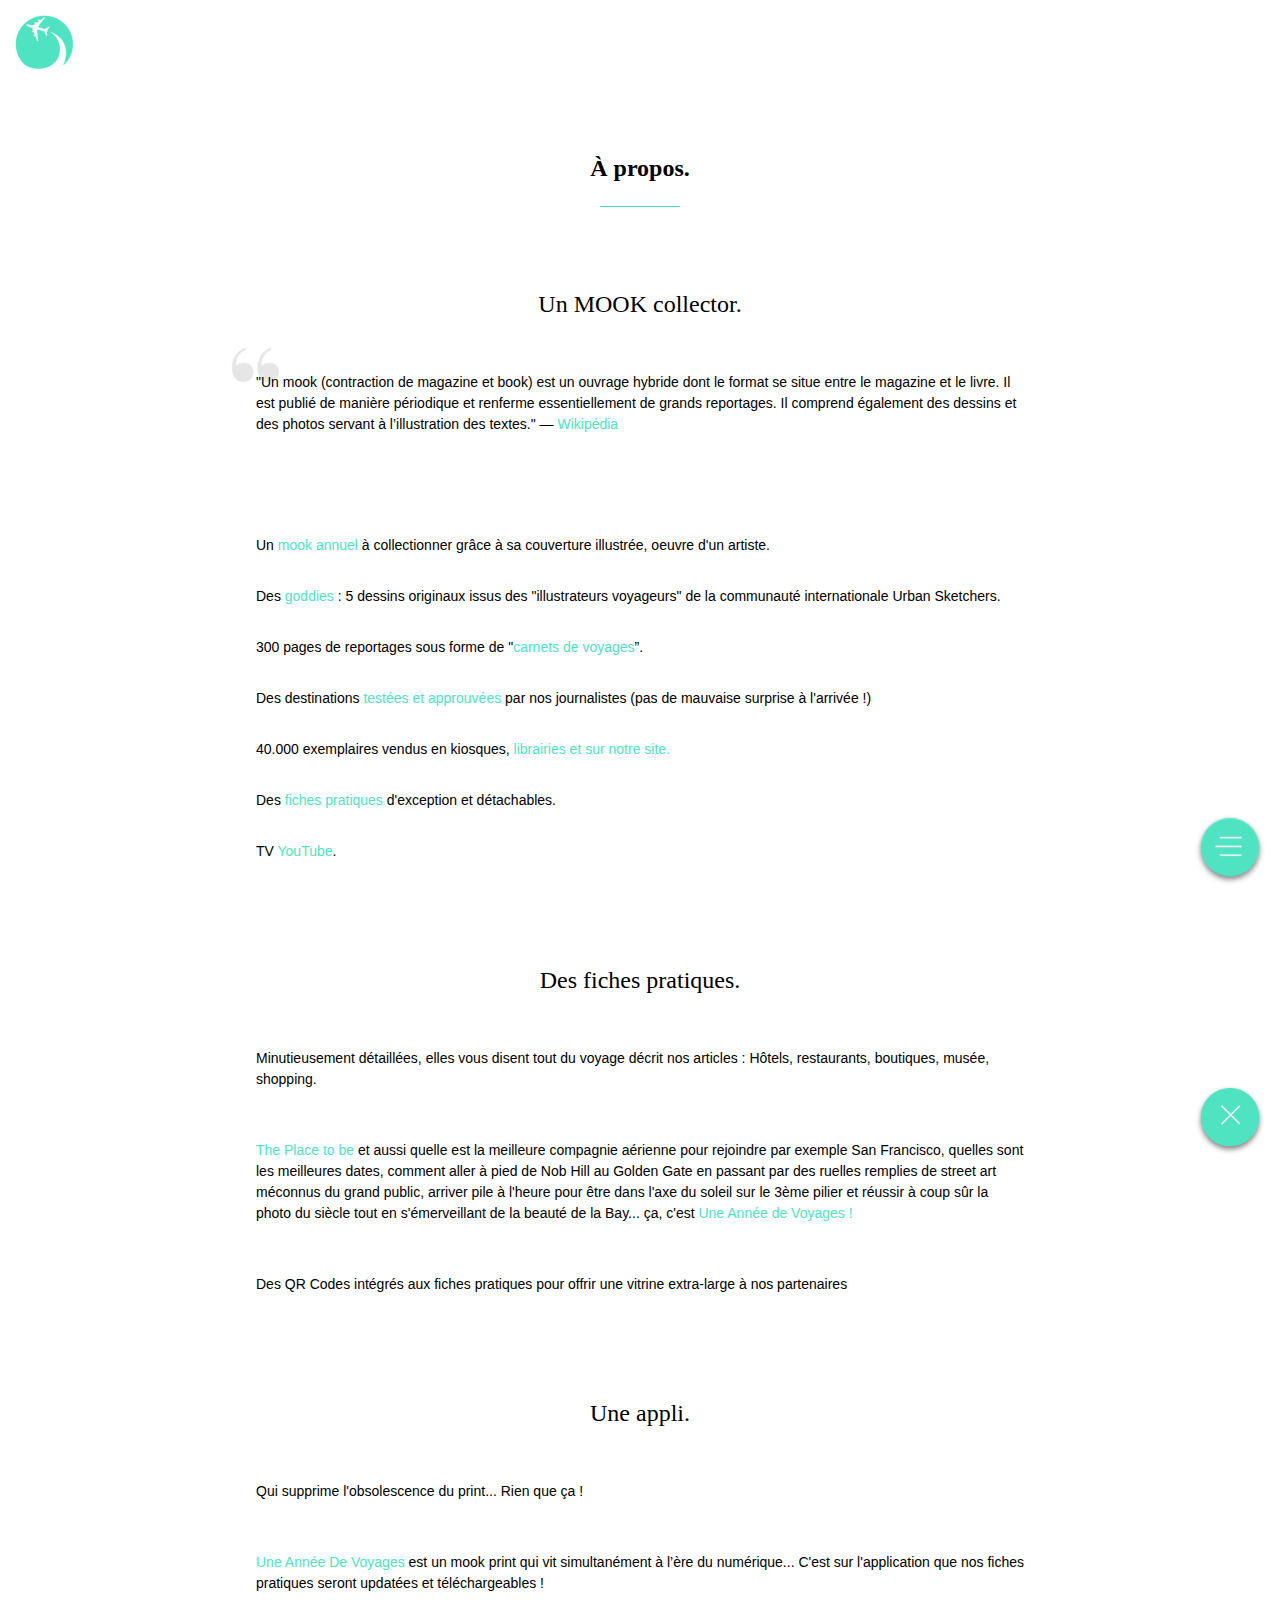
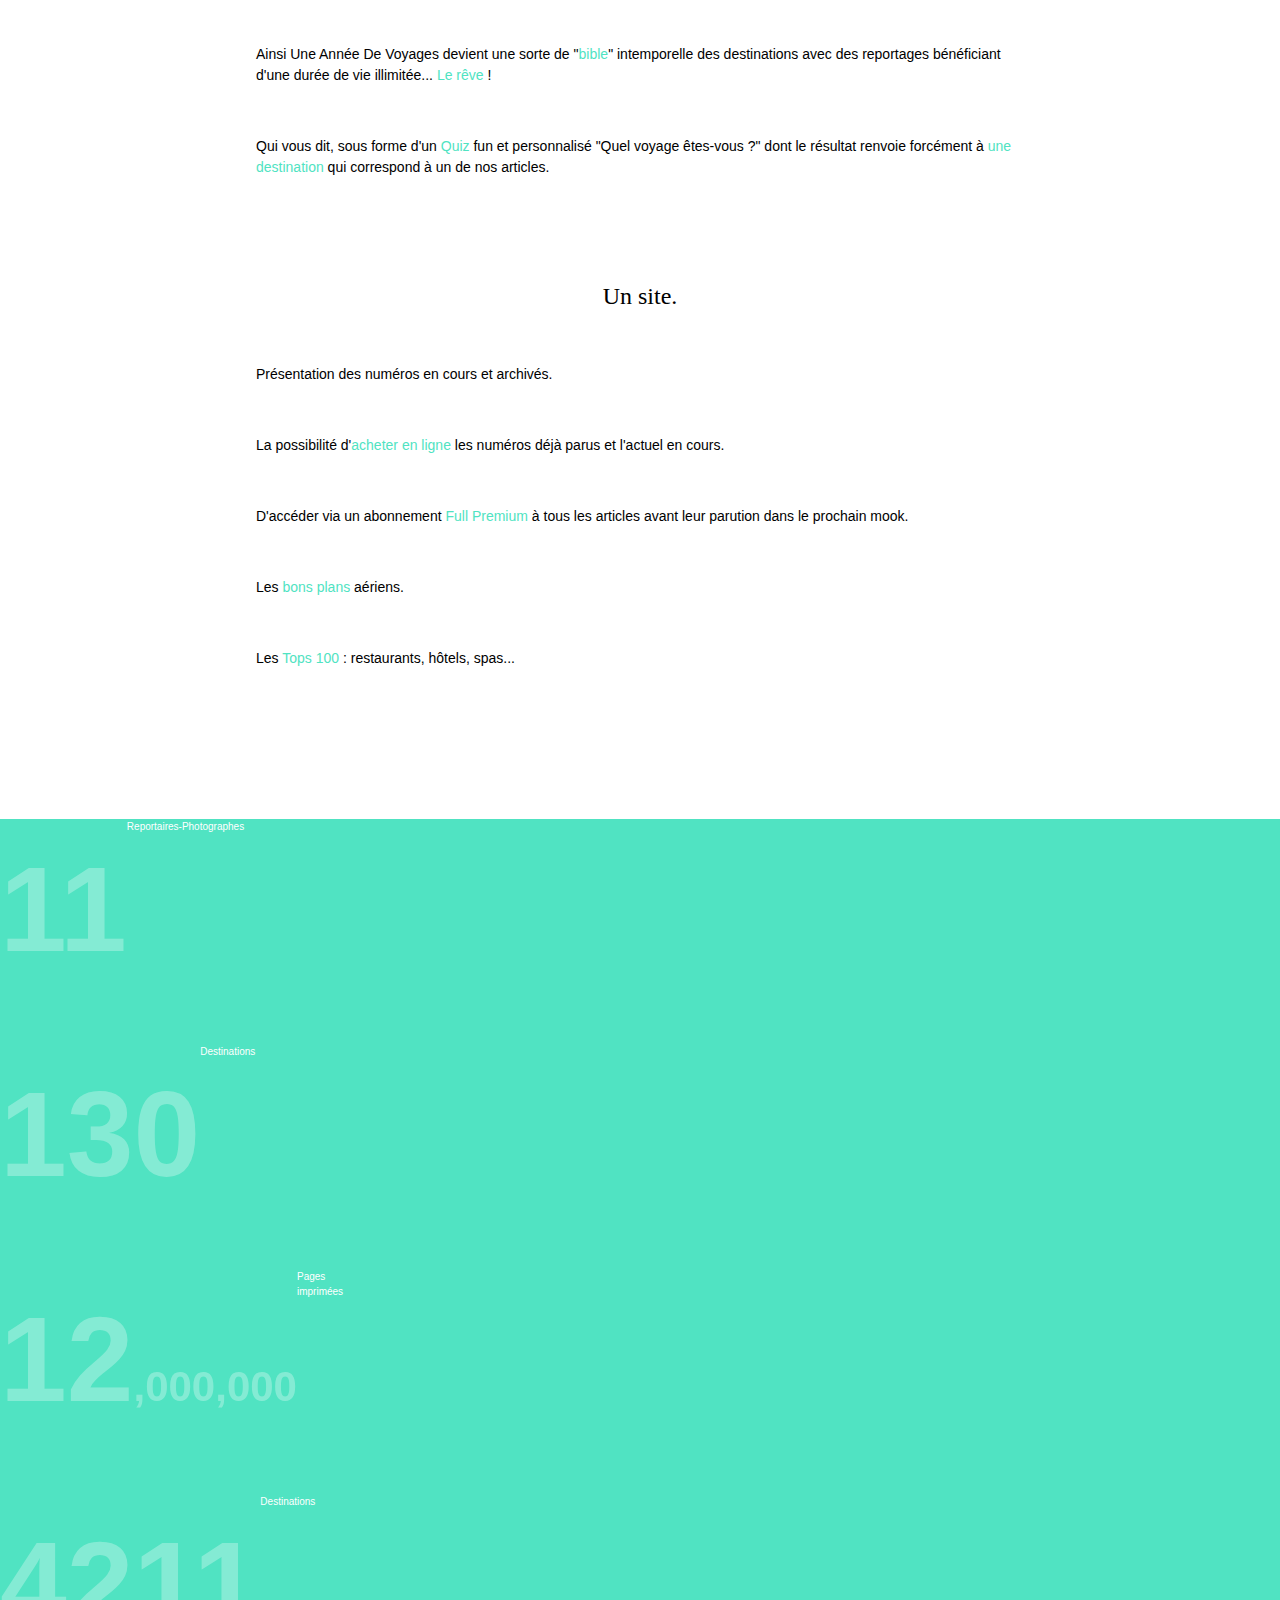
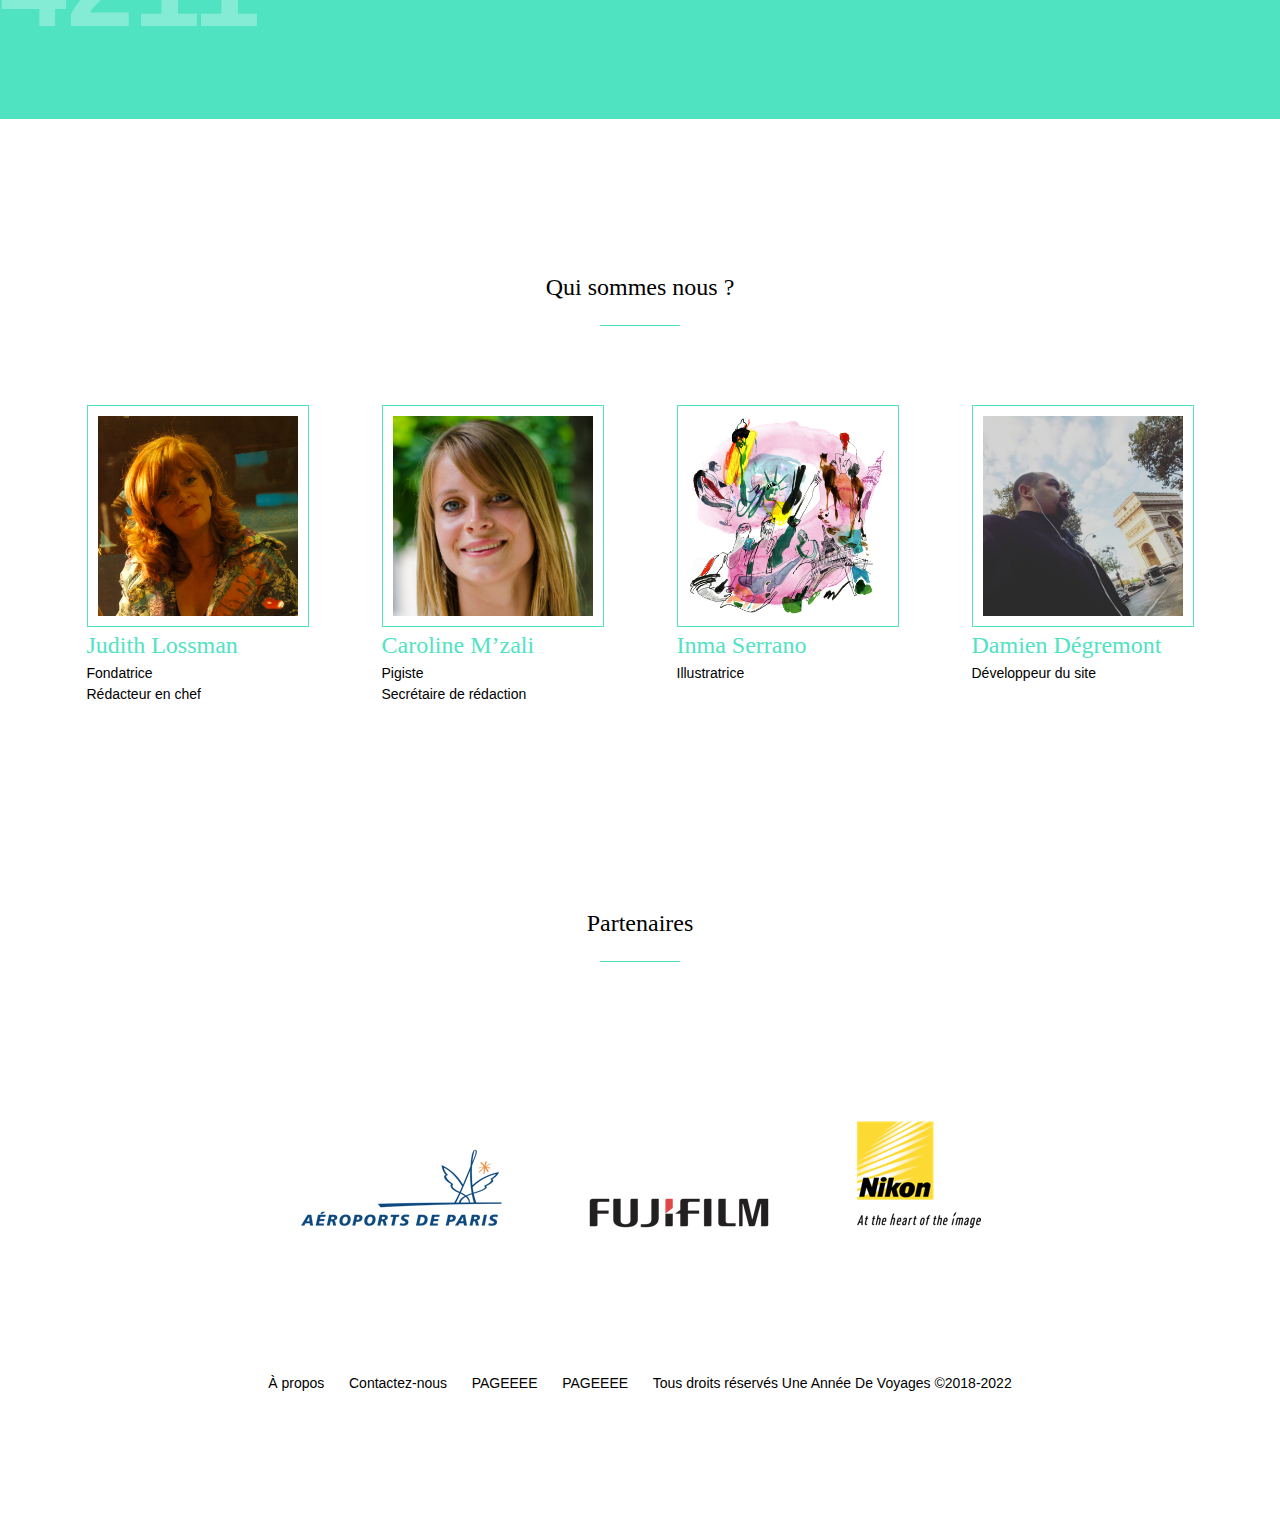
<file: about.html>
<html>

<head>
  <meta charset="UTF-8">
  <meta name="viewport" content="width=device-width, initial-scale=1.0">
  <meta http-equiv="X-UA-Compatible" content="ie=edge">
  <link rel="stylesheet" href="./src/css/reset.css">
  <link rel="stylesheet" href="./src/css/about.css">
  <title>Une Année De Voyages - À propos</title>
</head>

<body>

  <section id="menu-section" class="menu_section">
    <div class="menu_section_container">
      <ul class="menu_section_list_container">
        <li class="menu_section_list_item_container"><a class="menu_section_list_item" href="index.html">Accueil</a></li>
        <li class="menu_section_list_item_container"><a class="menu_section_list_item" href="magazines.html">Magazines</a></li>
        <li class="menu_section_list_item_container"><a class="menu_section_list_item" href="top.html">TOP 100</a></li>
        <li class="menu_section_list_item_container"><a class="menu_section_list_item" href="about.html">À propos</a></li>
        <li class="menu_section_list_item_container"><a class="menu_section_list_item" href="contact.html">Contactez-nous</a></li>
      </ul>
      <div>
        <a href="index.html">
        <img src="./src/img/logo.png" alt="Logo" id="menu-logo-img">
        </a>
      </div>
    </div>
  </section>

  <div class="scroll_container">
    <div class="logo_container">
      <a href="index.html">
      <img src="./src/img/logo.png" alt="Logo">
      </a>
    </div>
    <div id="menu-button" class="menu_container">
      <img id="menu-button-img" class="menu_img_button" src="./src/img/menu.png" alt="Menu">
    </div>
    <div id="menu-button-open" class="menu_container">
      <img id="menu-button-open-img" class="menu_img_button" src="./src/img/menu-open.png" alt="Menu">
    </div>

    <section class="about">
      <div class="about_container">
        <div class="about_maintitle_container">
          <h2 class="about_maintitle">À propos.</h2>
        </div>
        <div class="bluebar"></div>
        <div class="about_sectiontitle_container">
          <h2 class="about_sectiontitle">
            Un MOOK collector.
          </h2>
          <img class="about_sectiondecoration" src="./src/img/guillemet.png" alt="Citation">
          <p class="about_sectiontext">"Un mook (contraction de magazine et book) est un ouvrage hybride dont le format se situe entre le magazine et le livre. Il est publié de manière périodique et renferme essentiellement de grands reportages. Il comprend également des dessins
            et des photos servant à l’illustration des textes." — <span class="bluetext">Wikipédia</span>
          </p>
        </div>

        <div class="about_description_container">
          <ul class="about_description_list">
            <li class="about_description_list_item">
              <p>Un <span class="bluetext">mook annuel</span> à collectionner grâce à sa couverture illustrée, oeuvre d'un artiste.</p>
            </li>
            <li class="about_description_list_item">
              <p>Des <span class="bluetext">goddies</span> : 5 dessins originaux issus des "illustrateurs voyageurs" de la communauté internationale Urban Sketchers.</p>
            </li>
            <li class="about_description_list_item">
              <p>300 pages de reportages sous forme de "<span class="bluetext">carnets de voyages</span>”.</p>
            </li>
            <li class="about_descrption_list_item">
              <p>Des destinations <span class="bluetext">testées et approuvées</span> par nos journalistes (pas de mauvaise surprise à l'arrivée !)</p>
            </li>
            <li class="about_description_list_item">
              <p>40.000 exemplaires vendus en kiosques, <span class="bluetext">librairies et sur notre site.</span></p>
            </li>
            <li class="about_description_list_item">
              <p>Des <span class="bluetext">fiches pratiques</span> d'exception et détachables.</p>
            </li>
            <li class="about_description_list_item">
              <p>TV <span class="bluetext">YouTube</span>.</p>
            </li>
          </ul>
        </div>
        <div class="about_sectiontitle_container">
          <h2 class="about_sectiontitle">
            Des fiches pratiques.
          </h2>
          <p class="about_sectiontext">
            Minutieusement détaillées, elles vous disent tout du voyage décrit nos articles : Hôtels, restaurants, boutiques, musée, shopping.
          </p>
          <p class="about_sectiontext"><span class="bluetext">The Place to be</span> et aussi quelle est la meilleure compagnie aérienne pour rejoindre par exemple San Francisco, quelles sont les meilleures dates, comment aller à pied de Nob Hill au Golden Gate en passant par des
            ruelles remplies de street art méconnus du grand public, arriver pile à l'heure pour être dans l'axe du soleil sur le 3ème pilier et réussir à coup sûr la photo du siècle tout en s'émerveillant de la beauté de la Bay... ça, c'est <span class="bluetext">Une Année
            de Voyages !</span></p>
          <p class="about_sectiontext">Des QR Codes intégrés aux fiches pratiques pour offrir une vitrine extra-large à nos partenaires</p>
        </div>
        <div class="about_sectiontitle_container">
          <h2 class="about_sectiontitle">
            Une appli.
          </h2>
          <p class="about_sectiontext">
            Qui supprime l'obsolescence du print... Rien que ça !
          </p>
          <p class="about_sectiontext"><span class="bluetext">Une Année De Voyages</span> est un mook print qui vit simultanément à l’ère du numérique... C'est sur l'application que nos fiches pratiques seront updatées et téléchargeables !</p>
          <p class="about_sectiontext">Ainsi Une Année De Voyages devient une sorte de "<span class="bluetext">bible</span>" intemporelle des destinations avec des reportages bénéficiant d'une durée de vie illimitée... <span class="bluetext">Le rêve </span>!</p>
          <p class="about_sectiontext">Qui vous dit, sous forme d'un <span class="bluetext">Quiz</span> fun et personnalisé "Quel voyage êtes-vous ?" dont le résultat renvoie forcément à <span class="bluetext">une destination</span> qui correspond à un de nos articles.</p>
        </div>
        <div class="about_sectiontitle_container">
          <h2 class="about_sectiontitle">
            Un site.
          </h2>
          <p class="about_sectiontext">
            Présentation des numéros en cours et archivés.
          </p>
          <p class="about_sectiontext">La possibilité d'<span class="bluetext">acheter en ligne</span> les numéros déjà parus et l'actuel en cours.</p>
          <p class="about_sectiontext">D'accéder via un abonnement <span class="bluetext">Full Premium</span> à tous les articles avant leur parution dans le prochain mook.</p>
          <p class="about_sectiontext">Les <span class="bluetext">bons plans</span> aériens.</p>
          <p class="about_sectiontext">Les <span class="bluetext">Tops 100</span> : restaurants, hôtels, spas...</p>
        </div>
      </div>
    </section>
    <section class="numbers">
      <div class="section_number_container">

        <div class="number_container">
          <p class="number_text_left floating">11</p>
          <p class="number_text_desc_right">Reportaires-Photographes</p>
        </div>
        <div class="number_container">
          <p class="number_text_right floating">130</p>
          <p class="number_text_desc_left">Destinations</p>
        </div>
        <div class="number_container">
          <p class="number_text_left floating">12<span class="little_numbers">,000,000</span></p>
          <p class="number_text_desc_right">Pages imprimées</p>
        </div>
        <div class="number_container">
          <p class="number_text_right floating">4211</p>
          <p class="number_text_desc_left">Destinations</p>
        </div>

      </div>
    </section>

    <section class="team">
      <h2 class="about_sectiontitle">
        Qui sommes nous ?
      </h2>
      <div class="bluebar"></div>
      <div class="team_container">
        <div class="team_someone_container">
          <div class="team_someone_square">
            <img src="./src/img/asset1.jpeg" alt="Quelqu'un" class="team_someone_img">
          </div>
          <div class="team_someone_desc">
            <p class="team_someone_name">Judith Lossman</p>
            <p class="team_someone_text">Fondatrice <br> Rédacteur en chef</p>
          </div>
        </div>
        <div class="team_someone_container">
          <div class="team_someone_square">
            <img src="./src/img/asset2.jpeg" alt="Quelqu'un" class="team_someone_img">
          </div>
          <div class="team_someone_desc">
            <p class="team_someone_name">Caroline M’zali</p>
            <p class="team_someone_text">Pigiste <br> Secrétaire de rédaction</p>
          </div>
        </div>
        <div class="team_someone_container">
          <div class="team_someone_square">
            <img src="./src/img/asset3.jpeg" alt="Quelqu'un" class="team_someone_img">
          </div>
          <div class="team_someone_desc">
            <p class="team_someone_name">Inma Serrano</p>
            <p class="team_someone_text">Illustratrice</p>
          </div>
        </div>
        <div class="team_someone_container">
          <div class="team_someone_square">
            <img src="./src/img/asset4.jpeg" alt="Quelqu'un" class="team_someone_img">
          </div>
          <div class="team_someone_desc">
            <p class="team_someone_name">Damien Dégremont</p>
            <p class="team_someone_text">Développeur du site</p>
          </div>
        </div>
      </div>
    </section>

    <footer class="footer">
      <h2 class="footer-title">Partenaires</h2>
      <div class="bluebar"></div>
      <div class="footer-imgContainer">
        <img src="./src/img/af.png" alt="Aéroport" class="footer-img">
        <img src="./src/img/fuji.png" alt="Fujifilm" class="footer-img">
        <img src="./src/img/nikon.png" alt="Nikon" class="footer-img">
      </div>
      <div class="footer-pages">
        <a href="about.html" class="footer-pageLink">
          <p class="footer-page">À propos</p>
        </a>
        <a href="contact.html" class="footer-pageLink">
          <p class="footer-page">Contactez-nous</p>
        </a>
        <a href="" class="footer-pageLink">
          <p class="footer-page">PAGEEEE</p>
        </a>
        <a href="" class="footer-pageLink">
          <p class="footer-page">PAGEEEE</p>
        </a>
        <a href="" class="footer-pageLink">
          <p class="footer-page">Tous droits réservés Une Année De Voyages ©2018-2022

          </p>
        </a>

      </div>

    </footer>


    <script src="https://ajax.googleapis.com/ajax/libs/jquery/3.3.1/jquery.min.js"></script>
    <script src="./src/js/main.js"></script>
</body>

</html>
</file>
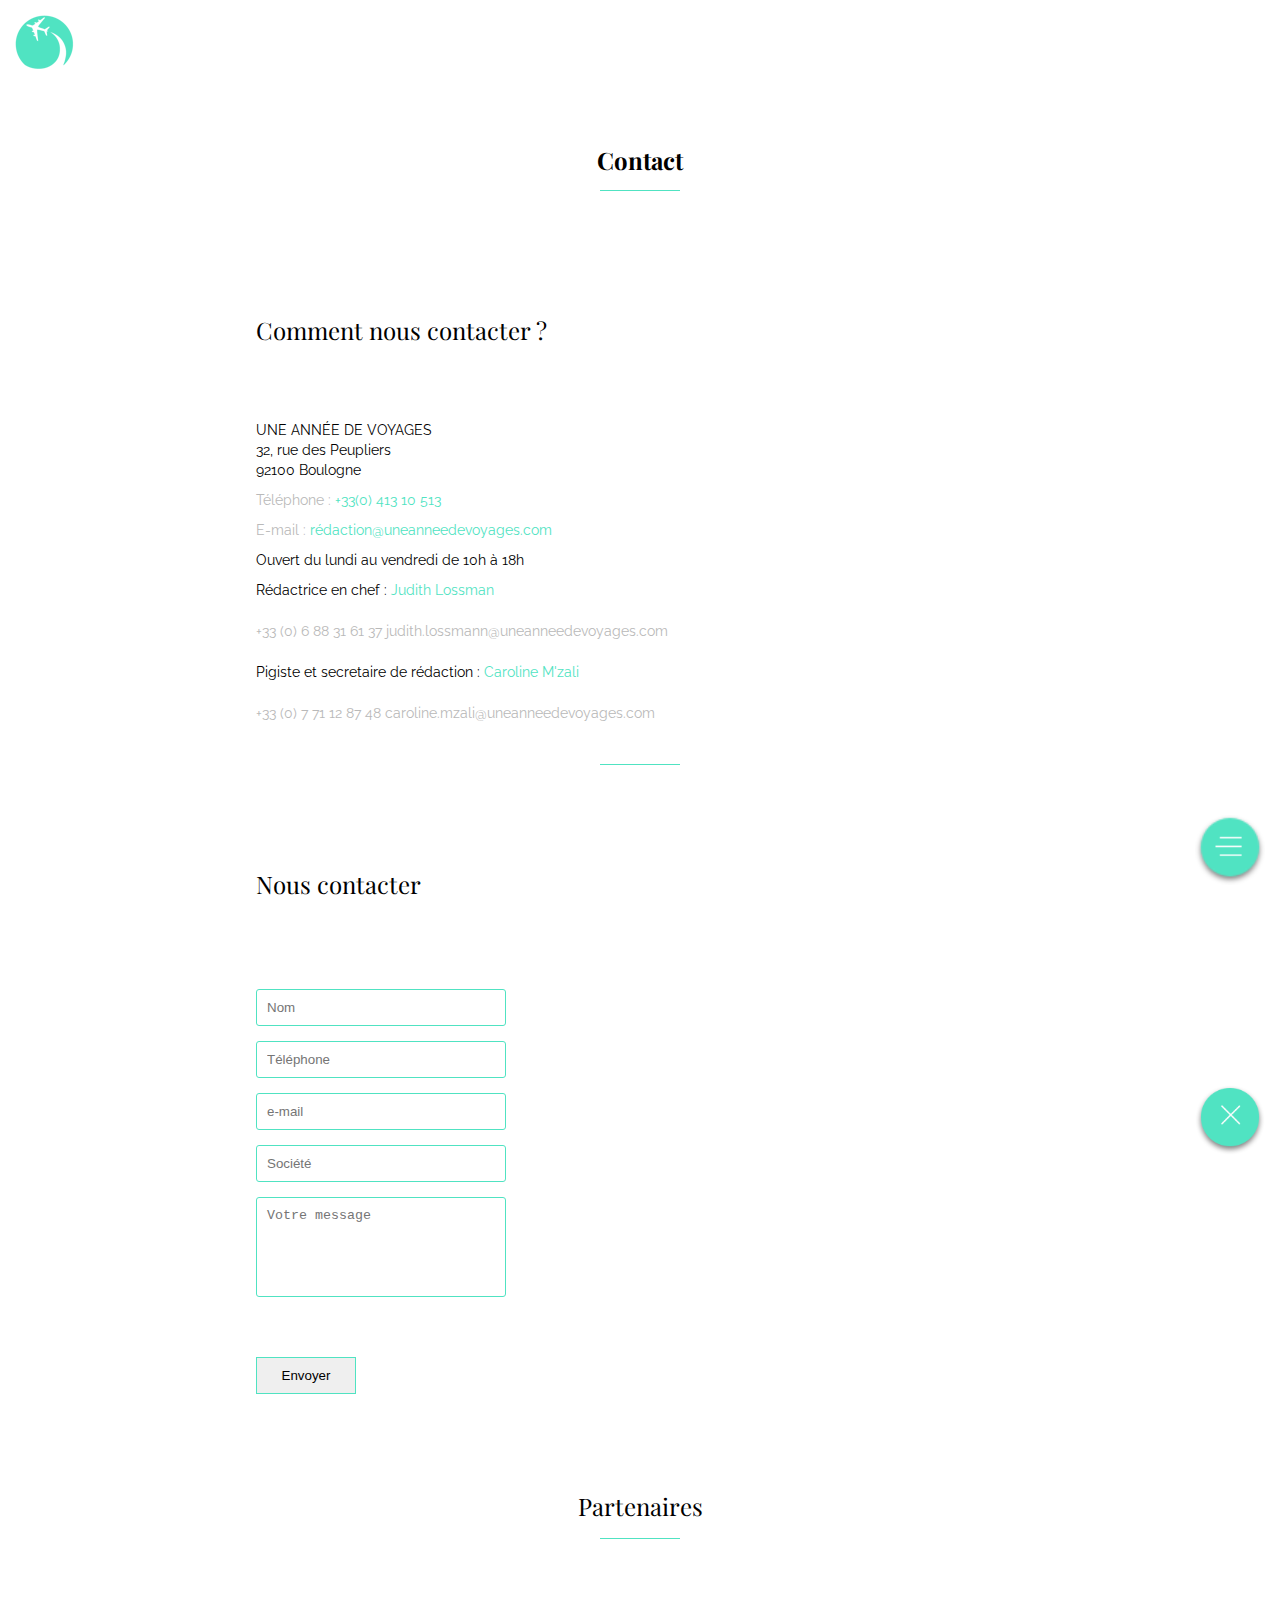
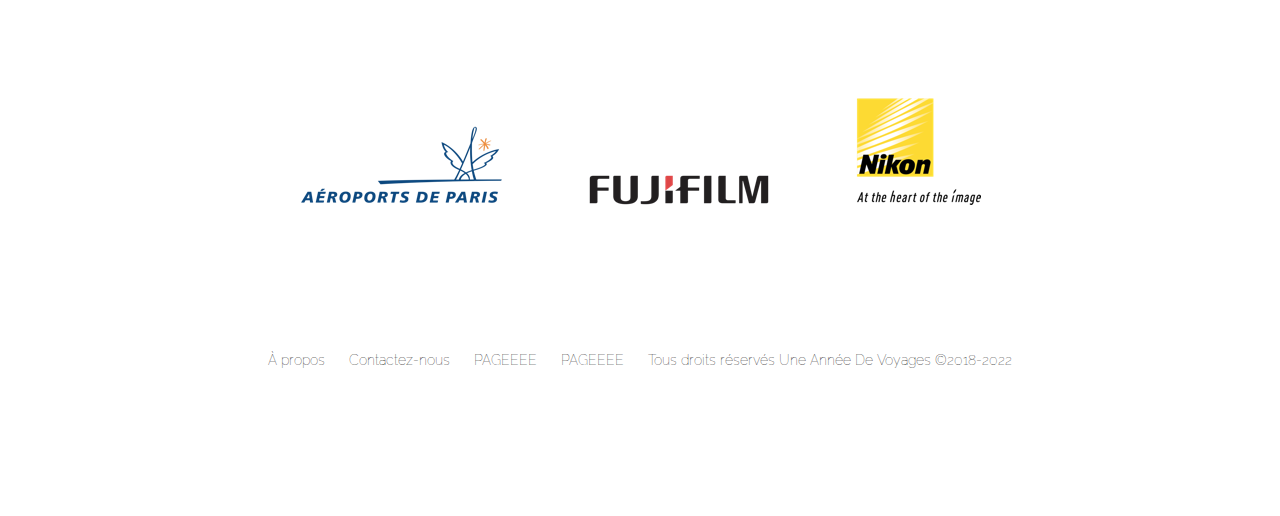
<file: contact.html>
<html>

<head>
  <meta charset="UTF-8">
  <meta name="viewport" content="width=device-width, initial-scale=1.0">
  <meta http-equiv="X-UA-Compatible" content="ie=edge">
  <link rel="stylesheet" href="./src/css/reset.css">
  <link rel="stylesheet" href="./src/css/contact.css">
  <link href="https://fonts.googleapis.com/css?family=Playfair+Display" rel="stylesheet">
  <title>Une Année De Voyages - Contact</title>
</head>

<body>

  <section id="menu-section" class="menu_section">
    <div class="menu_section_container">
      <ul class="menu_section_list_container">
        <li class="menu_section_list_item_container"><a class="menu_section_list_item" href="index.html">Accueil</a></li>
        <li class="menu_section_list_item_container"><a class="menu_section_list_item" href="magazines.html">Magazines</a></li>
        <li class="menu_section_list_item_container"><a class="menu_section_list_item" href="top.html">TOP 100</a></li>
        <li class="menu_section_list_item_container"><a class="menu_section_list_item" href="about.html">À propos</a></li>
        <li class="menu_section_list_item_container"><a class="menu_section_list_item" href="contact.html">Contactez-nous</a></li>
      </ul>
      <div>
        <a href="index.html">
        <img src="./src/img/logo.png" alt="Logo" id="menu-logo-img">
        </a>
      </div>
    </div>
  </section>

  <div class="scroll_container">
    <div class="logo_container">
      <a href="index.html">
      <img src="./src/img/logo.png" alt="Logo">
      </a>
    </div>
    <div id="menu-button" class="menu_container">
      <img id="menu-button-img" class="menu_img_button" src="./src/img/menu.png" alt="Menu">
    </div>
    <div id="menu-button-open" class="menu_container">
      <img id="menu-button-open-img" class="menu_img_button" src="./src/img/menu-open.png" alt="Menu">
    </div>

    <section class="contact">
      <div class="contactContainer">

        <div class="contact-textContainer">

          <h1 class="contact-title">Contact</h1>
        </div>
        <div class="bluebar"></div>
        <div class="contact-infoContainer">
          <h2 class="contact-infoTitle">Comment nous contacter ?</h2>
          <p class="contact-infoAddress">UNE ANNÉE DE VOYAGES <br> 32, rue des Peupliers <br> 92100 Boulogne</p>
          <p class="contact-infoTel">Téléphone : <a href="tel:+33(0) 413 10 513" class="contact-infoTel-number">+33(0) 413 10 513</a></p>
          <p class="contact-infoMail">E-mail : <a href="mailto:rédaction@uneanneedevoyages.com" class="contact-infoMail-mail">rédaction@uneanneedevoyages.com</a></p>
          <p class="contact-infoHours">Ouvert du lundi au vendredi de 10h à 18h</p>
          <div class="contact-infoPeople">
            <p class="contact-infoPeople">Rédactrice en chef : <span>Judith Lossman</span> </p>
            <a href="tel:+33 (0) 6 88 31 61 37" class="contact-infoPeople-phone">+33 (0) 6 88 31 61 37</a>
            <a href="mailto:judith.lossmann@uneanneedevoyages.com" class="contact-infoPeople-mail">judith.lossmann@uneanneedevoyages.com</a>
          </div>
          <div class="contact-infoPeople">
            <p class="contact-infoPeople">Pigiste et secretaire de rédaction : <span>Caroline M'zali</span> </p>
            <a href="tel:+33 (0) 7 71 12 87 48" class="contact-infoPeople-phone">+33 (0) 7 71 12 87 48</a>
            <a href="mailto:caroline.mzali@uneanneedevoyages.com" class="contact-infoPeople-mail">caroline.mzali@uneanneedevoyages.com</a>
          </div>
          <div class="bluebar"></div>
        </div>

        <form class="contact-form">
          <h2 class="contact-formTitle">Nous contacter</h2>
          <input type="text" class="contact-formInputs" placeholder="Nom">
          <input type="tel" class="contact-formInputs" placeholder="Téléphone">
          <input type="email" class="contact-formInputs" placeholder="e-mail">
          <input type="text" class="contact-formInputs" placeholder="Société">
          <textarea rows="4" type="text" name="" value="" class="contact-formInput" placeholder="Votre message"></textarea>
          <button type="submit" name="Envoyer" value="Envoyer" class="button">Envoyer</button>
        </form>


      </div>

    </section>

    <footer class="footer">
      <h2 class="footer-title">Partenaires</h2>
      <div class="bluebar"></div>
      <div class="footer-imgContainer">
        <img src="./src/img/af.png" alt="Aéroport" class="footer-img">
        <img src="./src/img/fuji.png" alt="Fujifilm" class="footer-img">
        <img src="./src/img/nikon.png" alt="Nikon" class="footer-img">
      </div>
      <div class="footer-pages">
        <a href="about.html" class="footer-pageLink">
          <p class="footer-page">À propos</p>
        </a>
        <a href="contact.html" class="footer-pageLink">
          <p class="footer-page">Contactez-nous</p>
        </a>
        <a href="" class="footer-pageLink">
          <p class="footer-page">PAGEEEE</p>
        </a>
        <a href="" class="footer-pageLink">
          <p class="footer-page">PAGEEEE</p>
        </a>
        <a href="" class="footer-pageLink">
          <p class="footer-page">Tous droits réservés Une Année De Voyages ©2018-2022

          </p>
        </a>

      </div>

    </footer>


    <script src="https://ajax.aspnetcdn.com/ajax/jQuery/jquery-3.3.1.min.js"></script>
    <script type="text/javascript" src="./src/js/main.js"></script>
</body>

</html>
</file>
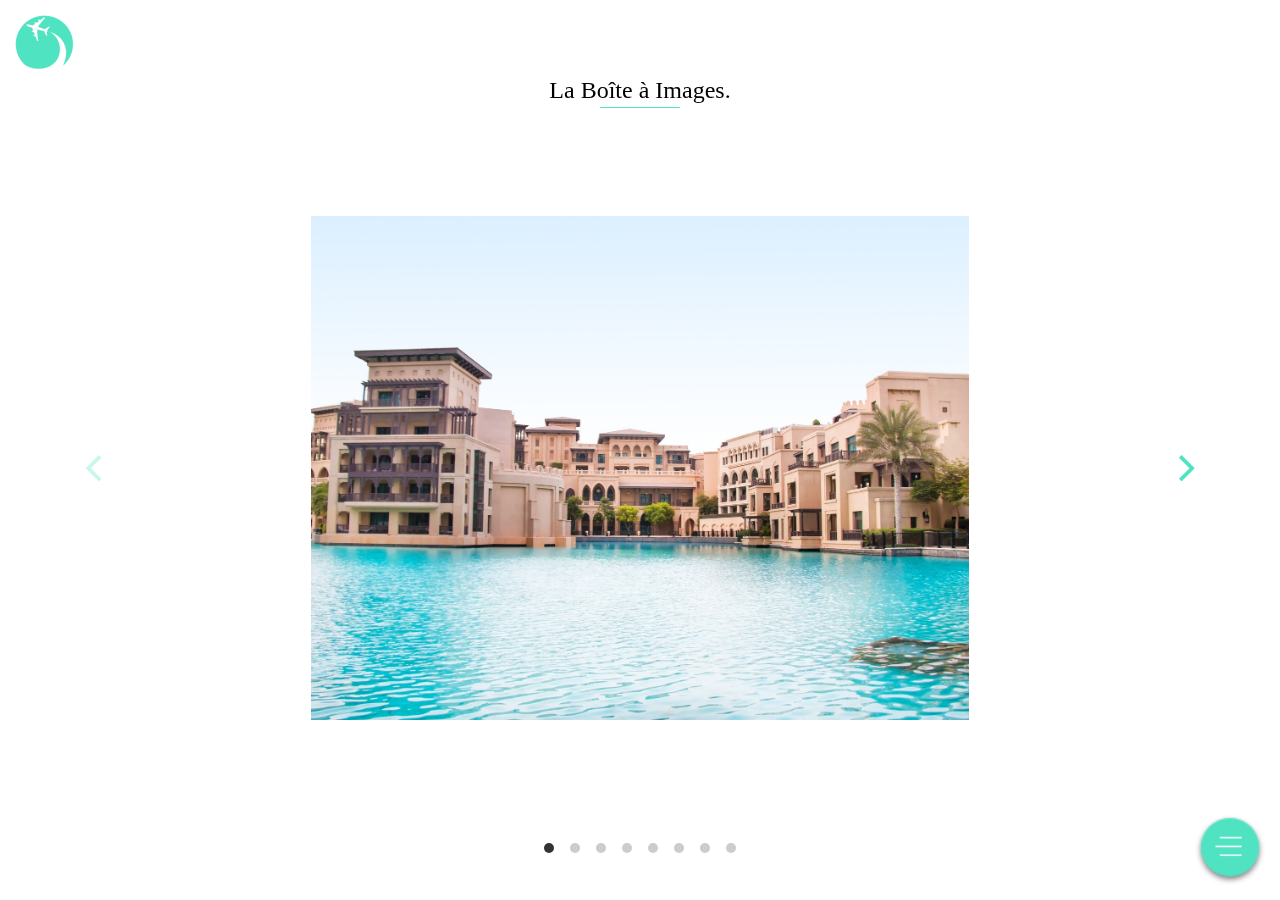
<file: images.html>
<html>

<head>
  <meta charset="UTF-8">
  <meta name="viewport" content="width=device-width, initial-scale=1.0">
  <meta http-equiv="X-UA-Compatible" content="ie=edge">
  <link rel="stylesheet" href="./src/css/reset.css">
  <link rel="stylesheet" href="./src/css/images.css">
  <link rel="stylesheet" href="./src/css/flickity.css">
  <title>Une Année De Voyages - Top 100</title>
</head>

<body>
  <section id="menu-section" class="menu_section">
    <div class="menu_section_container">
      <ul class="menu_section_list_container">
        <li class="menu_section_list_item_container"><a class="menu_section_list_item" href="index.html">Accueil</a></li>
        <li class="menu_section_list_item_container"><a class="menu_section_list_item" href="magazines.html">Magazines</a></li>
        <li class="menu_section_list_item_container"><a class="menu_section_list_item" href="top.html">TOP 100</a></li>
        <li class="menu_section_list_item_container"><a class="menu_section_list_item" href="about.html">À propos</a></li>
        <li class="menu_section_list_item_container"><a class="menu_section_list_item" href="contact.html">Contactez-nous</a></li>
      </ul>
      <div>
        <img src="./src/img/logo.png" alt="Logo" id="menu-logo-img">
      </div>
    </div>
  </section>
  <div class="scroll_container">
    <div class="logo_container">
      <img src="./src/img/logo.png" alt="Logo">
    </div>
    <div id="menu-button" class="menu_container">
      <img id="menu-button-img" class="menu_img_button" src="./src/img/menu.png" alt="Menu">
    </div>
    <div id="menu-button-open" class="menu_container">
      <img id="menu-button-open-img" class="menu_img_button" src="./src/img/menu-open.png" alt="Menu">
    </div>

    <section class="images">
      <div class="images_container">
        <div class="information_title_container">
          <h2 class="information_title">
          La Boîte à Images.
        </h2>
          <div class="bluebar"></div>
        </div>
        <div class="main-carousel" data-flickity='{ "cellAlign": "left", "contain": true }'>
          <div class="carousel-cell"><img class="img_img" src="./src/img/img1.jpeg" alt=""></div>
          <div class="carousel-cell"><img class="img_img" src="./src/img/img2.jpeg" alt=""></div>
          <div class="carousel-cell"><img class="img_img" src="./src/img/img3.jpeg" alt=""></div>
          <div class="carousel-cell"><img class="img_img" src="./src/img/img4.jpeg" alt=""></div>
          <div class="carousel-cell"><img class="img_img" src="./src/img/img5.jpeg" alt=""></div>
          <div class="carousel-cell"><img class="img_img" src="./src/img/img6.jpeg" alt=""></div>
          <div class="carousel-cell"><img class="img_img" src="./src/img/img7.jpeg" alt=""></div>
          <div class="carousel-cell"><img class="img_img" src="./src/img/img8.jpeg" alt=""></div>
        </div>
      </div>
    </section>

    <script src="https://ajax.aspnetcdn.com/ajax/jQuery/jquery-3.3.1.min.js"></script>
    <script type="text/javascript" src="./src/js/main.js"></script>
    <script type="text/javascript" src="./src/js/flickity.js"></script>
</body>

</html>
</file>
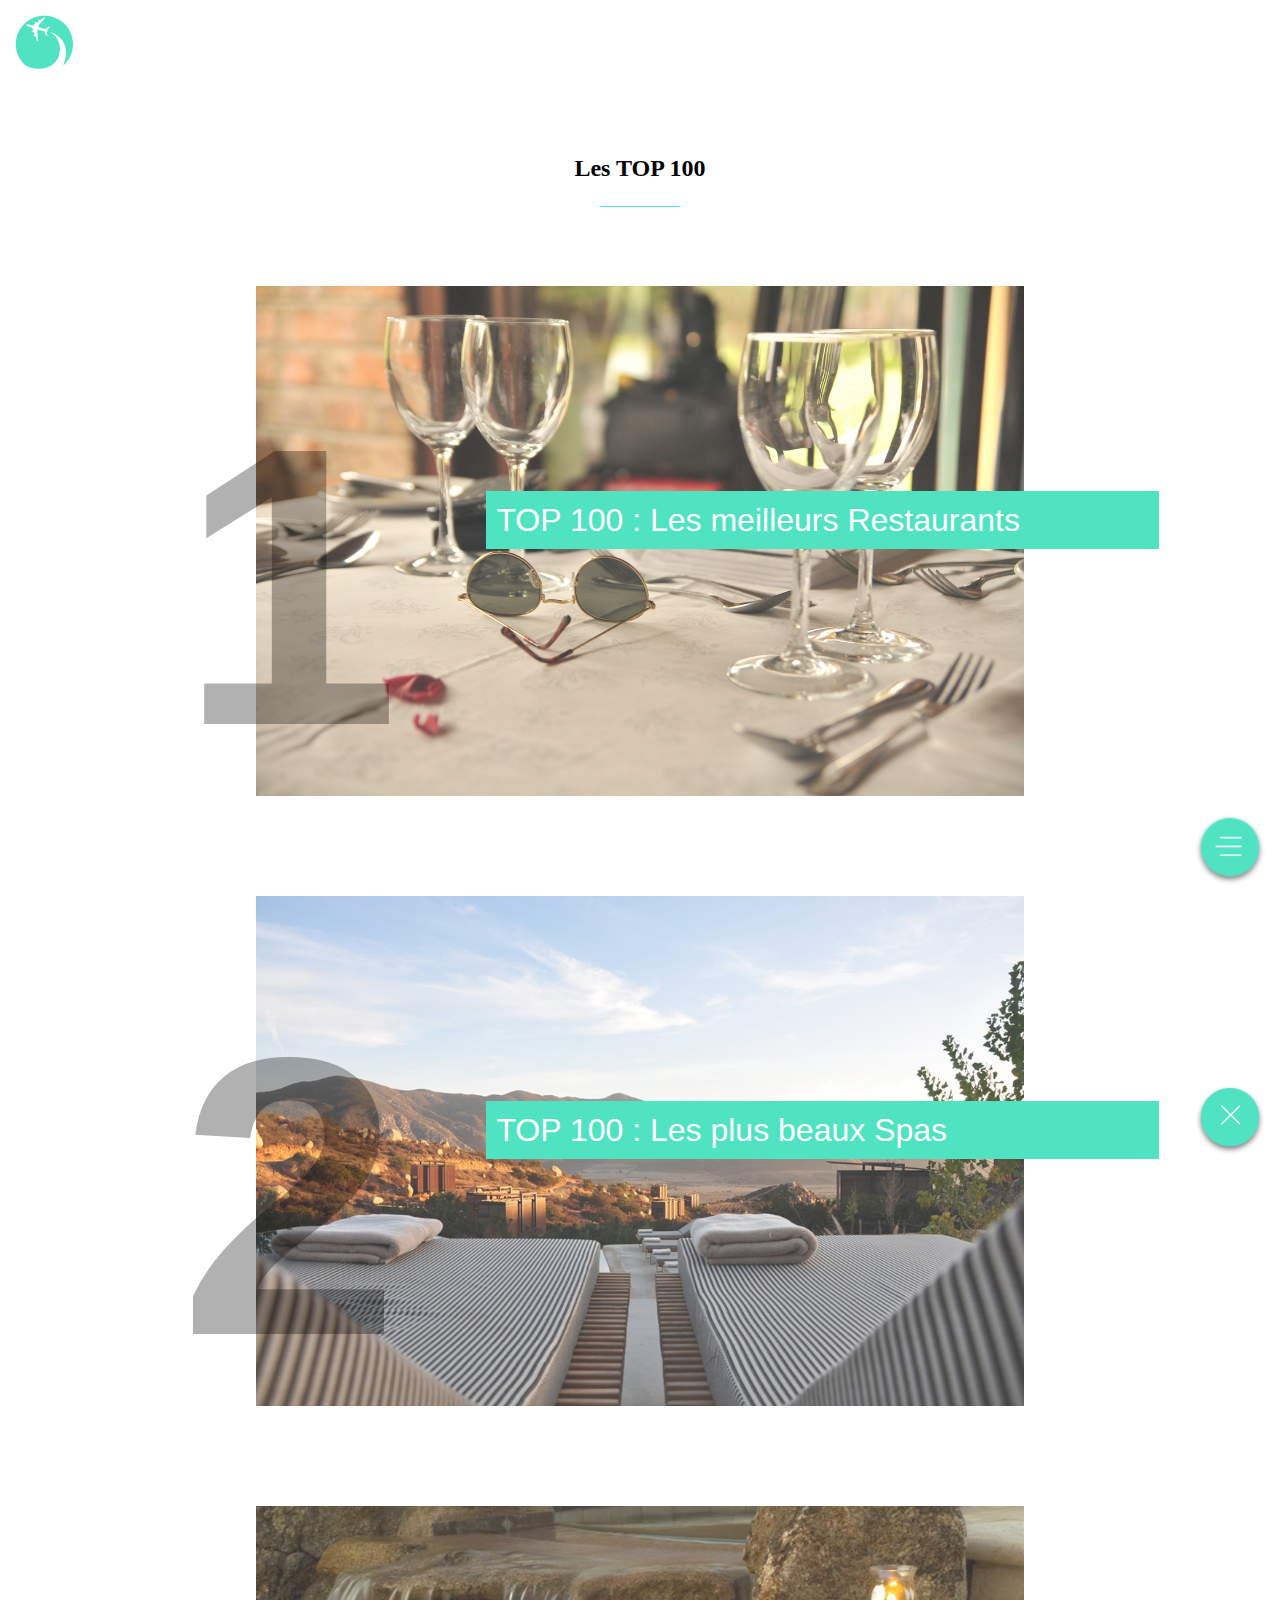
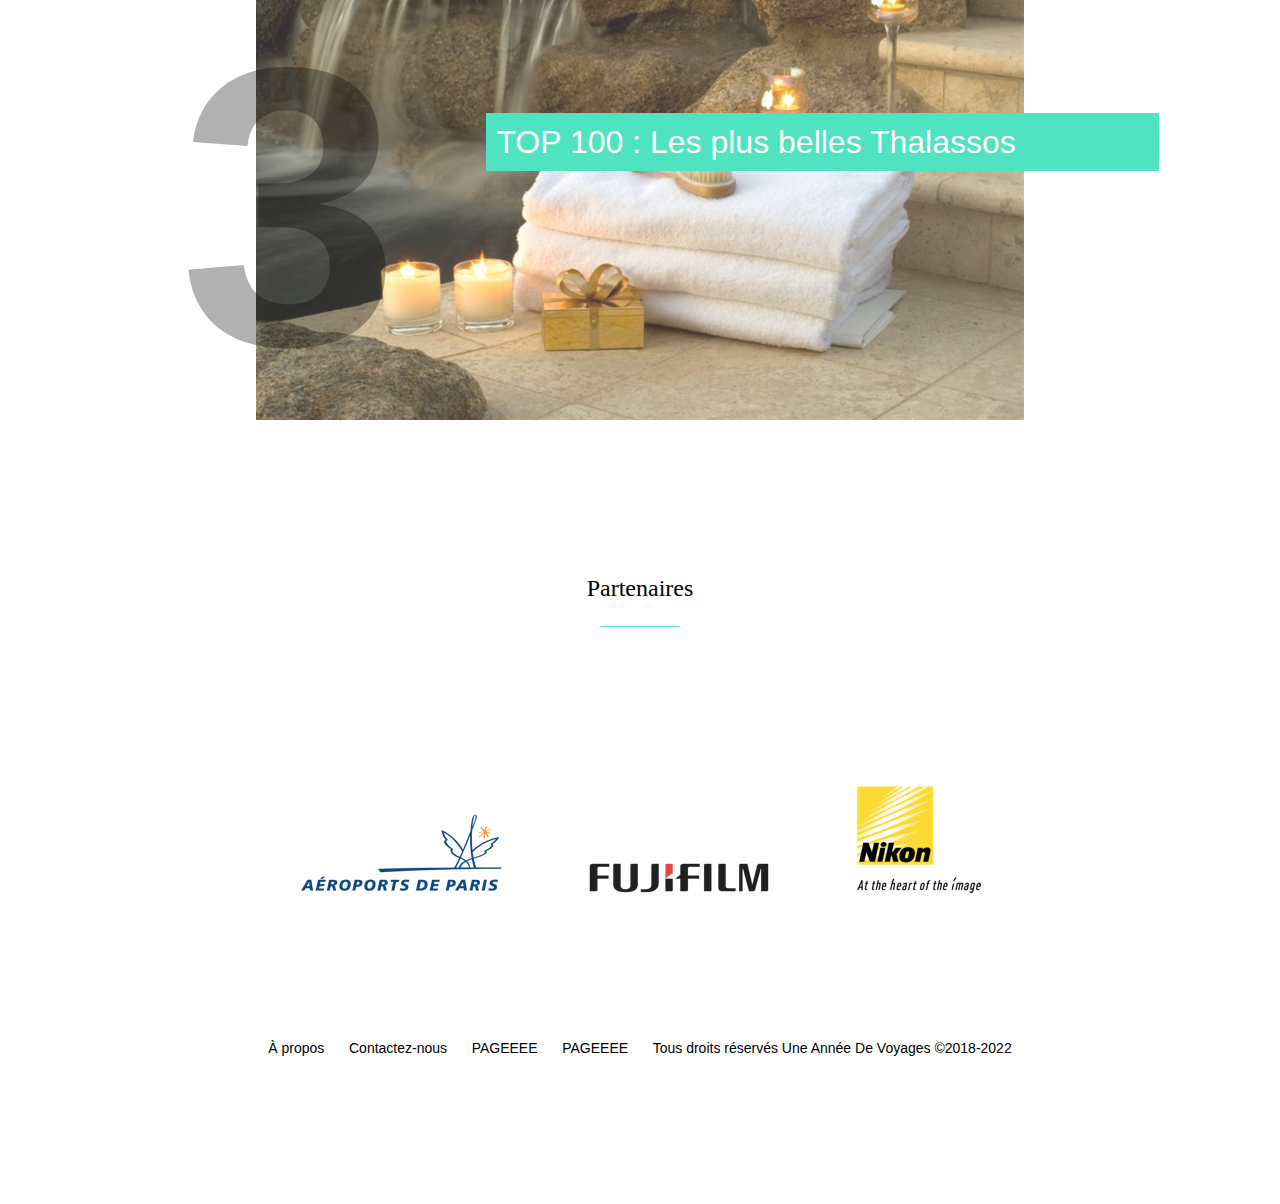
<file: top.html>
<html>

<head>
  <meta charset="UTF-8">
  <meta name="viewport" content="width=device-width, initial-scale=1.0">
  <meta http-equiv="X-UA-Compatible" content="ie=edge">
  <link rel="stylesheet" href="./src/css/reset.css">
  <link rel="stylesheet" href="./src/css/top.css">
  <title>Une Année De Voyages - Top 100</title>
</head>

<body>
  <section id="menu-section" class="menu_section">
    <div class="menu_section_container">
      <ul class="menu_section_list_container">
        <li class="menu_section_list_item_container"><a class="menu_section_list_item" href="index.html">Accueil</a></li>
        <li class="menu_section_list_item_container"><a class="menu_section_list_item" href="magazines.html">Magazines</a></li>
        <li class="menu_section_list_item_container"><a class="menu_section_list_item" href="top.html">TOP 100</a></li>
        <li class="menu_section_list_item_container"><a class="menu_section_list_item" href="about.html">À propos</a></li>
        <li class="menu_section_list_item_container"><a class="menu_section_list_item" href="contact.html">Contactez-nous</a></li>
      </ul>
      <div>
        <a href="index.html">
        <img src="./src/img/logo.png" alt="Logo" id="menu-logo-img">
        </a>
      </div>
    </div>
  </section>

  <div class="scroll_container">
    <div class="logo_container">
      <a href="index.html">
      <img src="./src/img/logo.png" alt="Logo">
      </a>
    </div>
    <div id="menu-button" class="menu_container">
      <img id="menu-button-img" class="menu_img_button" src="./src/img/menu.png" alt="Menu">
    </div>
    <div id="menu-button-open" class="menu_container">
      <img id="menu-button-open-img" class="menu_img_button" src="./src/img/menu-open.png" alt="Menu">
    </div>

    <section class="top">
      <div class="topContainer">
        <div class="topTitle">
          <h1 class="topTitle-text">Les TOP 100</h1>
        </div>
        <div class="bluebar"></div>
        <a href="content-link">
          <div class="top-content">
            <img src="./src/img/resto.jpeg" alt="" class="top-contentBg">
            <p class="top-contentNumber">1</p>
            <p class="top-contentText">TOP 100 : Les meilleurs Restaurants</p>
          </div>
        </a>
        <a href="content-link">
          <div class="top-content">
            <img src="./src/img/spa.jpeg" alt="" class="top-contentBg">
            <p class="top-contentNumber">2</p>
            <p class="top-contentText second">TOP 100 : Les plus beaux Spas</p>
          </div>
        </a>
        <a href="content-link">
          <div class="top-content">
            <img src="./src/img/thalasso.jpg" alt="" class="top-contentBg">
            <p class="top-contentNumber third">3</p>
            <p class="top-contentText">TOP 100 : Les plus belles Thalassos</p>
          </div>
        </a>
      </div>
    </section>

    <footer class="footer">
      <h2 class="footer-title">Partenaires</h2>
      <div class="bluebar"></div>
      <div class="footer-imgContainer">
        <img src="./src/img/af.png" alt="Aéroport" class="footer-img">
        <img src="./src/img/fuji.png" alt="Fujifilm" class="footer-img">
        <img src="./src/img/nikon.png" alt="Nikon" class="footer-img">
      </div>
      <div class="footer-pages">
        <a href="about.html" class="footer-pageLink">
          <p class="footer-page">À propos</p>
        </a>
        <a href="contact.html" class="footer-pageLink">
          <p class="footer-page">Contactez-nous</p>
        </a>
        <a href="" class="footer-pageLink">
          <p class="footer-page">PAGEEEE</p>
        </a>
        <a href="" class="footer-pageLink">
          <p class="footer-page">PAGEEEE</p>
        </a>
        <a href="" class="footer-pageLink">
          <p class="footer-page">Tous droits réservés Une Année De Voyages ©2018-2022

          </p>
        </a>

      </div>

    </footer>





    <script src="https://ajax.aspnetcdn.com/ajax/jQuery/jquery-3.3.1.min.js"></script>
    <script type="text/javascript" src="./src/js/main.js"></script>
</body>

</html>
</file>
<file: src/css/about.css>
html {
  font-size: 62.5%;
}

@import url('https://fonts.googleapis.com/css?family=Playfair+Display');
@import url('https://fonts.googleapis.com/css?family=Raleway');

body {
  z-index: -1;
  font-family: 'Raleway', sans-serif;
  font-weight: lighter;
  line-height: 1.5;
}

.menu_section {
  z-index: 3;
  transition: .7s all;
  height: 50vh;
  width: 100vw;
  background-color: #FFF;
  position: fixed;
  top: -100%;
  border-bottom: solid 1px #50E3C2;
}

.menu_section_container {
  width: 100%;
  height: 100%;
  display: flex;
  align-items: center;
  margin-left: 10%;
}

.menu_section_list_item {
  text-decoration: none;
  transition: .3s all;
  color: #B9B9B9;
  cursor: pointer;
  font-size: 1.6rem;
}

.menu_section_list_item_container {
  margin-top: 25px;
  margin-bottom: 25px;
}

.menu_section_list_item:hover {
  color: #000;
  padding-left: 10px;
}

.menu_section_logo_container {
  width: 100%;
  position: absolute;
  right: 0;
}

.logo_container {
  position: fixed;
  left: 0;
  top: 0;
  margin: 15px;
}

.menu_container {
  cursor: pointer;
  transition: all .7s;
  position: fixed;
  right: 0;
  bottom: 0;
  margin: 15px;
}

.menu_container:hover {
  transform: scale(1.2);
}

.menu_container:active {
  transition: .1s all;
  transform: scale(1);
}

.menu_img_button {
  width: 70px;
}


#menu-logo-img {
  position: absolute;
  right: 0;
  top: 0;
  margin: 80px;
}

#menu-button-open {
  bottom: -30%;
}

/* ABOUT SECTION */

.bluetext {
  color: #50E3C2;
}

.about {
  width: 100vw;
}

.about_container {
  margin: 0 20%;
}

.bluebar {
position: absolute;
margin-top: 20px;
left:50%;
transform: translate(-50%, 0);
justify-content: center;
height: 1px;
width: 80px;
background-color: #50E3C2;
}

.about_maintitle_container {
  font-family: "Playfair Display", serif;
  font-weight: bold;
  font-size: 2.4rem;
  display: flex;
  justify-content: center;
  margin-top: 150px;
}

.about_subtitle_container {
  font-family: "Playfair Display", serif;
  font-size: 2rem;
  margin-top: 100px;
}

.about_subtitle_desc {
  margin-top: 10px;
  font-size: 1.4rem;
  font-family: "Raleway", sans-serif;
  font-style: italic;
  margin-bottom: 30px;
}

.about_sectiontitle {
  display: flex;
  width: 100%;
  justify-content: center;
  font-family: "Playfair Display", serif;
  font-size: 2.4rem;
  margin-top: 100px;
}

.about_sectiontext {
  font-family: "Raleway", sans-serif;
  font-weight: lighter;
  font-size: 1.4rem;
  margin-top: 50px;
  z-index: 1;
}

.about_sectiondecoration {
  z-index: -1;
  width: 50px;
  position: absolute;
  padding-top: 25px;
  left: 0;
  margin-left: 18%;
}

.about_description_container {
  font-family: "Raleway", sans-serif;
  font-size: 1.4rem;
  margin-top: 100px;
  font-weight: lighter;
}

.about_description_list_item {
  margin-top: 30px;
  margin-bottom: 30px;
}

/* SECTION NUMBERS */

.floating {
    animation-name: floating;
    animation-duration: 3s;
    animation-iteration-count: infinite;
    animation-timing-function: ease-in-out;
}

@keyframes floating {
    from { transform: translate(0,  0px); }
    50%  { transform: translate(0, 10px); }
    to   { transform: translate(0, -0px); }
}

.little_numbers {
  font-size: 42px;
}

.section_number_container {
  width: 100%;
  height: 100%;
}

.numbers {
  display: flex;
  margin-top: 150px;
  background-color: #50E3C2;
  height: 100vh;
  width: 100vw;
}

.number_container {
  color: #FFF;
  display: flex;
  height: 25%;
  width: 25%;
}

.number_text_left{
  font-weight: bold;
  color: #FFF;
  opacity: .3;
  font-size: 120px;
}

.number_text_right{
  text-align: right;
  font-weight: bold;
  color: #FFF;
  opacity: .3;
  font-size: 120px;
}

/* SECTION TEAM */

.team {
  margin-top: 150px;
  width: 100vw;
}

.team_container {
  display: flex;
  flex-wrap: wrap;
  margin: 50px; 20%;
}

.team_someone_container {
  margin: 50px auto;
}

.team_someone_img {
  padding: 10px;
  border: 1px solid #50E3C2;
  height: 200px;
  width: 200px;
}

.team_someone_name {
  font-family: "Playfair Display", serif;
  color: #50E3C2;
  font-size: 2.4rem;
}

.team_someone_text {
  font-size: 1.4rem;
}

.team_someone_container:hover {
    animation-name: floating;
    animation-duration: 1s;
    animation-iteration-count: 1;
    animation-timing-function: ease-in-out;
}

/* FOOTER SECTION */

.footer {
  margin-top: 150px;
  width: 100vw;
}

.footer-title {
  font-family: "Playfair Display", serif;
  font-size: 2.4rem;
  text-align: center;
}

.footer-imgContainer {
  margin: 5% 20%;
  display: flex;
  flex-wrap: wrap;
  align-items: baseline;
  justify-content: space-around;
}

.footer-img {
  width: auto;
  height: auto;
  margin-top: 15%;
}

.footer-pages {
  margin: 10% 30%;
  display: flex;
  flex-direction: column;
}

@media only screen and (min-width:600px) {
  .footer-pages {
    margin: 10% 20%;
    flex-direction: row;
    justify-content: space-around;
  }
}

.footer-pageLink {
  text-decoration: none;
  color: black;
  font-family: 'Raleway', sans-serif;
  font-weight: lighter;
  line-height: 2.5;
  font-size: 1.4rem;
}

@media only screen and (min-width:600px) {
  .footer-pageLink {
    padding: 10px;
  }
}
</file>
<file: src/css/contact.css>
@import url('https://fonts.googleapis.com/css?family=Playfair+Display');
@import url('https://fonts.googleapis.com/css?family=Raleway');
html {
  font-size: 62.5%;
}

body {
  font-size: 1.4rem;
  font-family: "Raleway", sans-serif;
}

textarea {
  resize: none;
  outline: none;
}

.menu_container:hover {
  transform: scale(1.2);
}

.menu_container:active {
  transition: .1s all;
  transform: scale(1);
}

.menu_img_button {
  width: 70px;
}


.contact {
  margin-top: 150px;
  margin-bottom: 100px;
  width: 100vw;
  background-color: white;
}

.contactContainer {
  margin: 0 20%;
  font-size: 14px;
  line-height: 20px;
  font-family: "Raleway", sans-serif;
}

.contact-textContainer {
  width: 100%;
  display: flex;
  justify-content: center;
}

.bluebar {
  position: absolute;
  margin-top: 20px;
  left: 50%;
  transform: translate(-50%, 0);
  justify-content: center;
  height: 1px;
  width: 80px;
  background-color: #50E3C2;
}

.contact-title {
  font-size: 2.4rem;
  font-weight: bold;
  font-family: "Playfair Display", serif;
}

.contact-trait {
  width: 80px;
  height: 1px;
  background-color: #50E3C2;
  margin-top: 20px;
  margin-left: 0;
}

.contact-infoContainer {
  width: 100%;
  margin: 150px 0;
}

.contact-infoTitle {
  margin-bottom: 80px;
  font-size: 2.4rem;
  font-weight: normal;
  font-family: "Playfair Display", serif;
}

.contact-infoAddress {
  margin-top: 10px;
}

.contact-infoTel {
  margin-top: 10px;
  color: #B9B9B9;
}

.contact-infoTel-number {
  text-decoration: none;
  color: #50E3C2
}

.contact-infoMail {
  margin-top: 10px;
  color: #B9B9B9;
}

.contact-infoMail-mail {
  text-decoration: none;
  color: #50E3C2;
}

.contact-infoHours {
  margin-top: 10px;
}

.contact-infoPeople {
  margin-top: 10px;
  line-height: 1.5;
  margin-bottom: 20px;
}

span {
  color: #50E3C2;
}

.contact-infoPeople-phone {
  transition: .3s all;
  text-decoration: none;
  color: #B9B9B9;
}

.contact-infoPeople-phone:hover {
  color: #50E3C2;
}

.contact-infoPeople-mail {
  transition: .3s all;
  text-decoration: none;
  color: #B9B9B9;
}

.contact-infoPeople-mail:hover {
  text-decoration: none;
  color: #50E3C2;
}

.contact-form {
  width: 100%;
  display: flex;
  flex-direction: column;
  font-size: 14px;
  line-height: 20px;
  font-family: "Raleway", sans-serif;
}

.contact-formTitle {
  margin-bottom: 80px;
  font-size: 2.4rem;
  font-weight: normal;
  font-family: "Playfair Display", serif;
}


.contact-formInputs {
  width: 250px;
  border-color: #50E3C2;
  padding: 10px;
  outline: 0;
  border: 1px solid #50E3C2;
  border-radius: 3px;
  margin-top: 15px;
}

.contact-formInput {
  width: 250px;
  padding: 10px;
  margin-top: 15px;
  height: 100px;
  border: 1px solid #50E3C2;
  border-radius: 3px;
}

.button {
  width: 100px;
  margin-top: 60px;
  border: 1px solid #50E3C2;
  padding: 10px 20px;
  color: #000;
  transition: .3s all;
  cursor: pointer;
  text-decoration: none;
  outline: 0;
}

.button:hover {
  color: #FFF;
  background-color: #50E3C2;
}

.button:active {
  background-color: #39A28B;
}

.menu_section {
  transition: .7s all;
  z-index: 3;
  height: 50vh;
  width: 100vw;
  background-color: #FFF;
  position: fixed;
  top: -100%;
  border-bottom: solid 1px #50E3C2;
}

.menu_section_container {
  width: 100%;
  height: 100%;
  display: flex;
  align-items: center;
  margin-left: 10%;
}

.menu_section_list_item {
  text-decoration: none;
  transition: .3s all;
  color: #B9B9B9;
  cursor: pointer;
  font-size: 1.6rem;
}

.menu_section_list_item_container {
  margin-top: 25px;
  margin-bottom: 25px;
}

.menu_section_list_item:hover {
  color: #000;
  padding-left: 10px;
}

.menu_section_logo_container {
  width: 100%;
  position: absolute;
  right: 0;
}

.logo_container {
  position: fixed;
  left: 0;
  top: 0;
  margin: 15px;
}

.menu_container {
  cursor: pointer;
  transition: all .7s;
  position: fixed;
  right: 0;
  bottom: 0;
  margin: 15px;
}

#menu-logo-img {
  position: absolute;
  right: 0;
  top: 0;
  margin: 80px;
}

#menu-button-open {
  bottom: -30%;
}

/* FOOTER SECTION */

.footer {
  margin-top: 100px;
  width: 100vw;
}

.footer-title {
  font-family: "Playfair Display", serif;
  font-size: 2.4rem;
  text-align: center;
}

.footer-imgContainer {
  margin: 5% 20%;
  display: flex;
  flex-wrap: wrap;
  align-items: baseline;
  justify-content: space-around;
}

.footer-img {
  width: auto;
  height: auto;
  margin-top: 15%;
}

.footer-pages {
  margin: 10% 30%;
  display: flex;
  flex-direction: column;
}

@media only screen and (min-width:600px) {
  .footer-pages {
    margin: 10% 20%;
    flex-direction: row;
    justify-content: space-around;
  }
}

.footer-pageLink {
  text-decoration: none;
  color: black;
  font-family: 'Raleway', sans-serif;
  font-weight: lighter;
  line-height: 2.5;
  font-size: 1.4rem;
}

@media only screen and (min-width:600px) {
  .footer-pageLink {
    padding: 10px;
  }
}
</file>
<file: src/css/images.css>
html {
  font-size: 62.5%;
}

@import url('https://fonts.googleapis.com/css?family=Playfair+Display');
@import url('https://fonts.googleapis.com/css?family=Raleway');

body {
  font-family: 'Raleway', sans-serif;
  font-weight: lighter;
  line-height: 1.5;
  position: fixed;
}

.menu_section {
  transition: .7s all;
  z-index: 1;
  height: 50vh;
  width: 100vw;
  background-color: #FFF;
  position: fixed;
  top: -100%;
  border-bottom: solid 1px #50E3C2;
}

.menu_section_container {
  width: 100%;
  height: 100%;
  display: flex;
  align-items: center;
  margin-left: 10%;
}

.menu_section_list_item {
  text-decoration: none;
  transition: .3s all;
  color: #B9B9B9;
  cursor: pointer;
  font-size: 1.6rem;
}

.menu_section_list_item_container {
  margin-top: 25px;
  margin-bottom: 25px;
}

.menu_section_list_item:hover {
  color: #000;
  padding-left: 10px;
}

.menu_section_logo_container {
  width: 100%;
  position: absolute;
  right: 0;
}

.logo_container {
  position: fixed;
  left: 0;
  top: 0;
  margin: 15px;
}

.menu_container {
  cursor: pointer;
  transition: all .7s;
  position: fixed;
  right: 0;
  bottom: 0;
  margin: 15px;
}

.menu_container:hover {
  transform: scale(1.2);
}

.menu_container:active {
  transition: .1s all;
  transform: scale(1);
}

.menu_img_button {
  width: 70px;
}


#menu-logo-img {
  position: absolute;
  right: 0;
  top: 0;
  margin: 80px;
}

#menu-button-open {
  bottom: -30%;
}

/* IMAGES SECTION */

.images {
  width: 100vw;
  height: 80vh;
}

.images_container {
  margin: 0 5%;
}

.carousel-cell {
  width: 100%;
  height: 100%;
  display: flex;
  align-items: center;
  justify-content: center;
}

.img_img {
  max-height: 70%;
  max-width: 70%;
  height: auto;
}

.information_title_container {
  font-family: "Playfair Display", serif;
  width: 100%;
  height: 15%;
  display: flex;
  justify-content: center;
  font-size: 2.4rem;
  align-items: flex-end;
}

.bluebar {
  margin-top: 10px;
  width: 80px;
  height: 1px;
  background-color: #50E3C2;
  position: absolute;
}
</file>
<file: src/css/top.css>
html {
  font-size: 62.5%;
}

@import url('https://fonts.googleapis.com/css?family=Playfair+Display');
@import url('https://fonts.googleapis.com/css?family=Raleway');

body {
  font-family: 'Raleway', sans-serif;
  font-weight: lighter;
  line-height: 1.5;
}

.menu_section {
  transition: .7s all;
  z-index: 3;
  height: 50vh;
  width: 100vw;
  background-color: #FFF;
  position: fixed;
  top: -100%;
  border-bottom: solid 1px #50E3C2;
}

.menu_section_container {
  width: 100%;
  height: 100%;
  display: flex;
  align-items: center;
  margin-left: 10%;
}

.menu_section_list_item {
  text-decoration: none;
  transition: .3s all;
  color: #B9B9B9;
  cursor: pointer;
  font-size: 1.6rem;
}

.menu_section_list_item_container {
  margin-top: 25px;
  margin-bottom: 25px;
}

.menu_section_list_item:hover {
  color: #000;
  padding-left: 10px;
}

.menu_section_logo_container {
  width: 100%;
  position: absolute;
  right: 0;
}

.logo_container {
  position: fixed;
  left: 0;
  top: 0;
  margin: 15px;
}

.menu_container {
  z-index: 1;
  cursor: pointer;
  transition: all .7s;
  position: fixed;
  right: 0;
  bottom: 0;
  margin: 15px;
}

.menu_container:hover {
  transform: scale(1.2);
}

.menu_container:active {
  transition: .1s all;
  transform: scale(1);
}

.menu_img_button {
  width: 70px;
}


#menu-logo-img {
  position: absolute;
  right: 0;
  top: 0;
  margin: 80px;
}

#menu-button-open {
  bottom: -30%;
}

/* DIV TOP */

.topTitle {
  font-family: "Playfair Display", serif;
  font-weight: bold;
  font-size: 2.4rem;
  display: flex;
  justify-content: center;
  margin-top: 150px;
}

.bluebar {
  position: absolute;
  margin-top: 20px;
  left: 50%;
  transform: translate(-50%, 0);
  justify-content: center;
  height: 1px;
  width: 80px;
  background-color: #50E3C2;
}

.top {
  width: 100vw;
}

.top-content {
  position: relative;
}

.topContainer {
  margin: 0 20%;
}

.top-contentBg {
  width: 100%;
  margin-top: 100px;
  opacity: 0.8;
}

.top-contentNumber {
  position: absolute;
  top: 3%;
  left: 0;
  font-weight: bold;
  font-size: 31vw;
  opacity: 0.3;
  margin-top: 11%;
  margin-left: -10%;
  text-decoration: none;
  color: black;
}

.top-contentText {
  position: absolute;
  top: 50%;
  font-size: 2.5vw;
  color: white;
  font-weight: normal;
  background-color: #50E3C2;
  margin-left: 30%;
  padding: 5px 10px;
  width: 85%;
}

/* FOOTER SECTION */

.footer {
  margin-top: 150px;
  width: 100vw;
}

.footer-title {
  font-family: "Playfair Display", serif;
  font-size: 2.4rem;
  text-align: center;
}

.footer-imgContainer {
  margin: 5% 20%;
  display: flex;
  flex-wrap: wrap;
  align-items: baseline;
  justify-content: space-around;
}

.footer-img {
  width: auto;
  height: auto;
  margin-top: 15%;
}

.footer-pages {
  margin: 10% 30%;
  display: flex;
  flex-direction: column;
}

@media only screen and (min-width:600px) {
  .footer-pages {
    margin: 10% 20%;
    flex-direction: row;
    justify-content: space-around;
  }
}

.footer-pageLink {
  text-decoration: none;
  color: black;
  font-family: 'Raleway', sans-serif;
  font-weight: lighter;
  line-height: 2.5;
  font-size: 1.4rem;
}

@media only screen and (min-width:600px) {
  .footer-pageLink {
    padding: 10px;
  }
}
</file>
